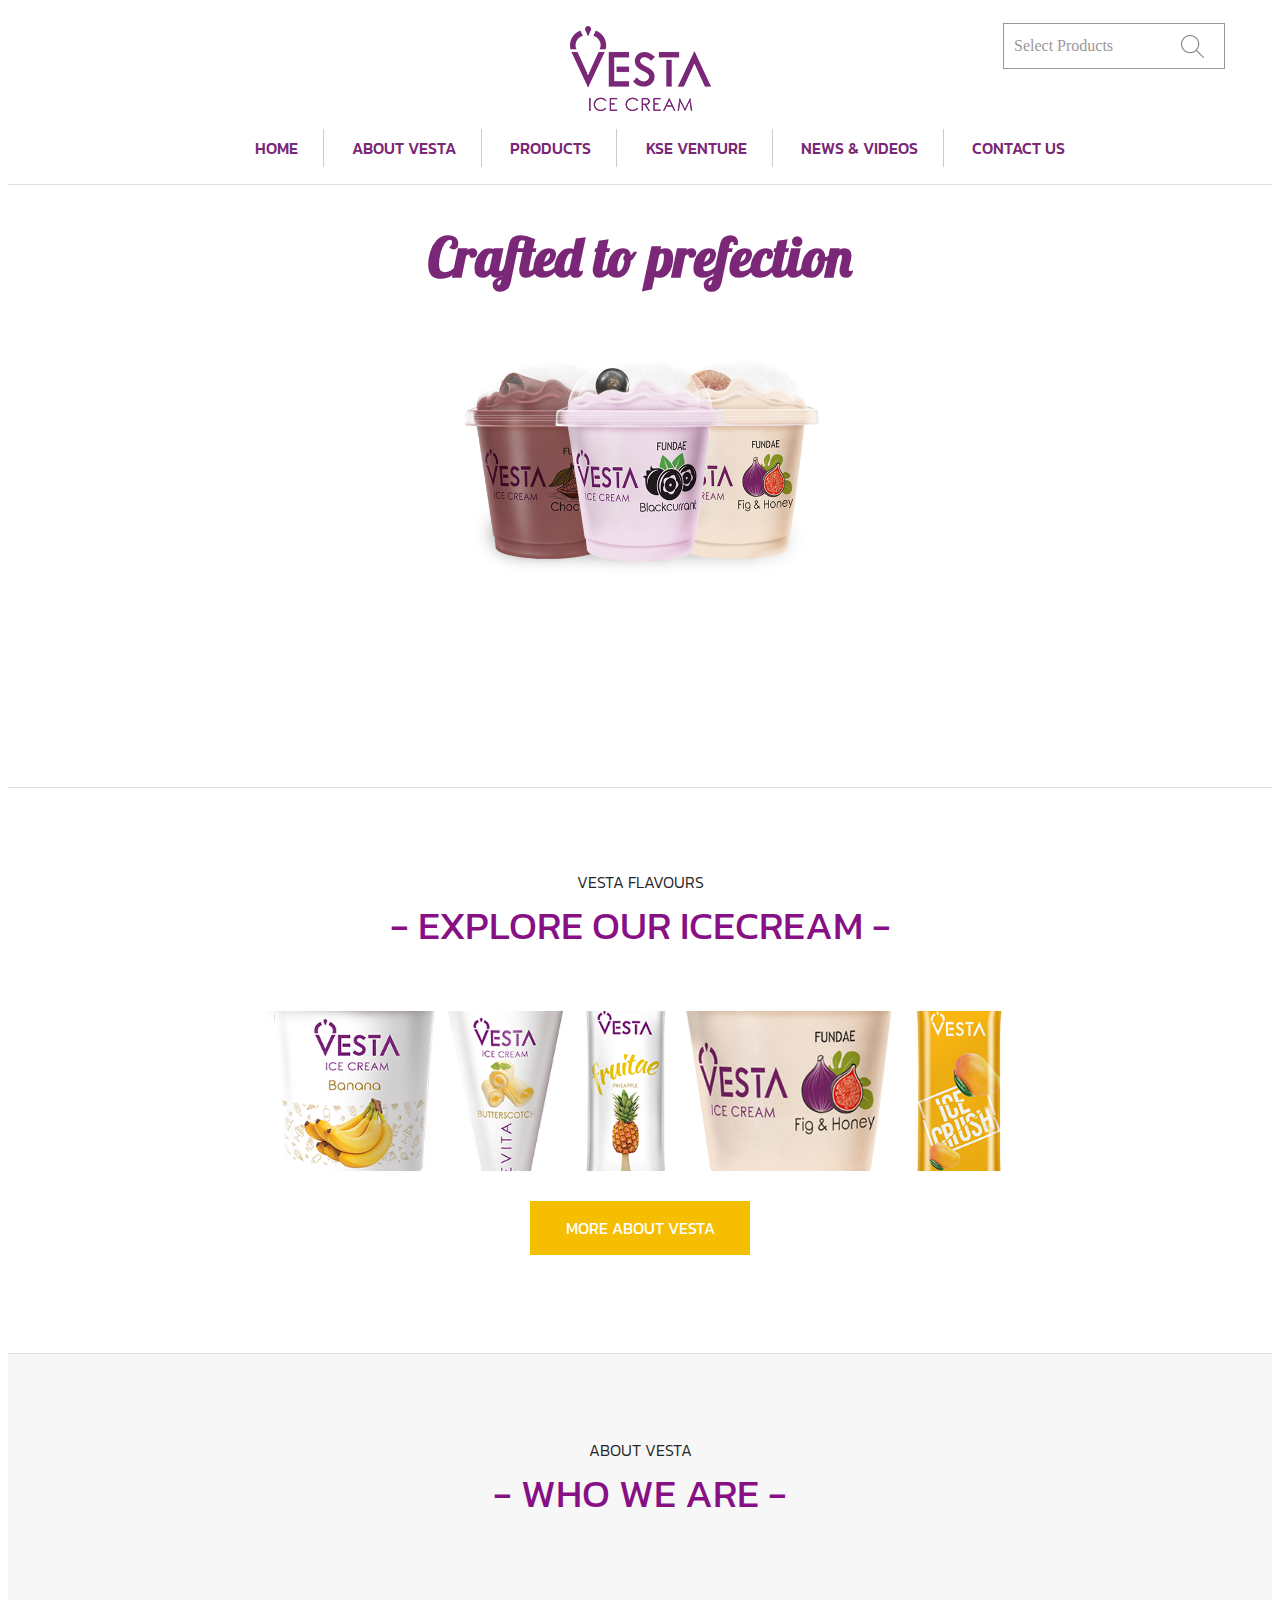
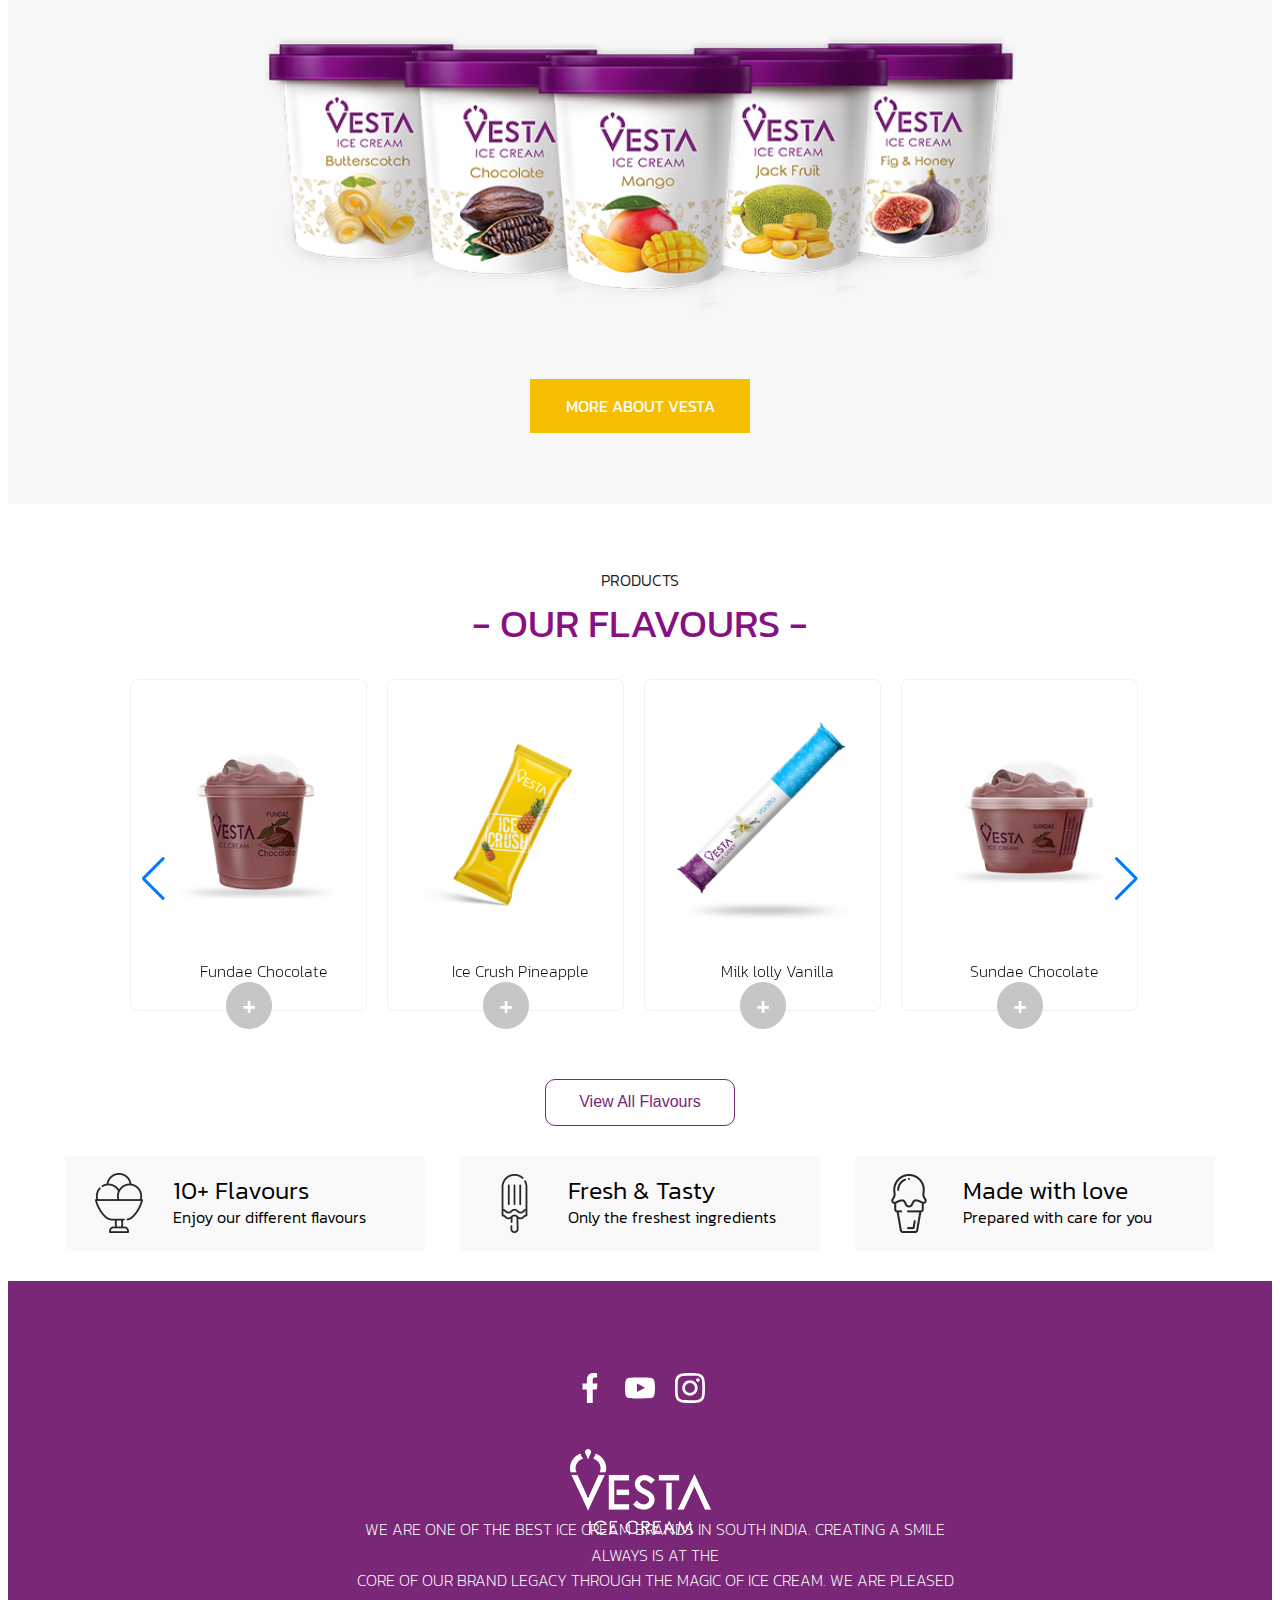
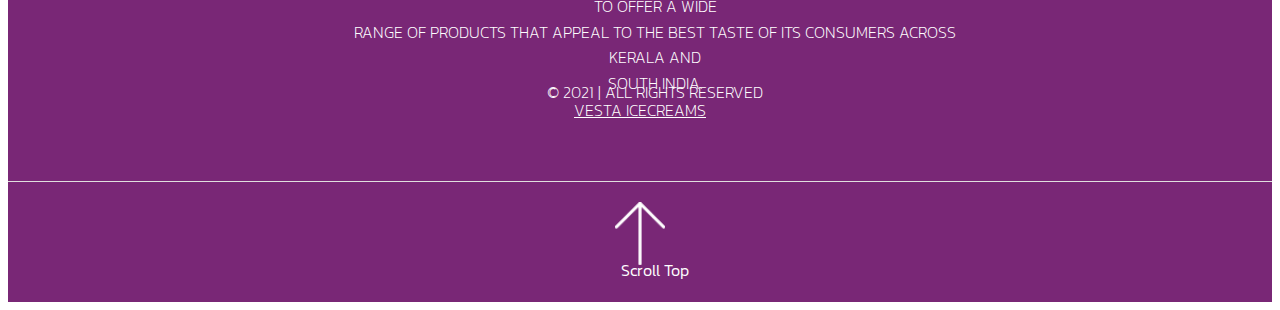
<file: index.html>
<!DOCTYPE html>
<html lang="en">
  <head>
    <meta charset="UTF-8" />
    <meta name="viewport" content="width=device-width, initial-scale=1.0" />
    <title>Vesta</title>
    <!-- Link Swiper's CSS -->
    <link
      rel="stylesheet"
      href="https://cdn.jsdelivr.net/npm/swiper@11/swiper-bundle.min.css"
    />

    <link rel="preconnect" href="https://fonts.googleapis.com" />
    <link rel="preconnect" href="https://fonts.gstatic.com" crossorigin />
    <link
      href="https://fonts.googleapis.com/css2?family=Kanit:ital,wght@0,100;0,200;0,300;0,400;0,500;0,600;0,700;0,800;0,900;1,100;1,200;1,300;1,400;1,500;1,600;1,700;1,800;1,900&display=swap"
      rel="stylesheet"
    />
    <link rel="preconnect" href="https://fonts.googleapis.com" />
    <link rel="preconnect" href="https://fonts.gstatic.com" crossorigin />
    <link
      href="https://fonts.googleapis.com/css2?family=Lobster&display=swap"
      rel="stylesheet"
    />
    <link rel="stylesheet" href="style.css  " />
  </head>
  <body>
    <!-- ===Header Section=== -->
    <div class="logo-section" id="header">
      <div class="container" id="top">
        <div class="row">
          <div></div>
          <div class="logo">
            <img src="assets/asset 0.png" alt="" />
          </div>
          <div class="search">
            <section class="searchbar">
              <label for="icecreams">Select Products </label>
              <img src="assets/asset 26.png" alt="" />
            </section>
          </div>
        </div>
        <div class="menurow">
          <div class="navigation">
            <ul class="navbar">
              <li>HOME</li>
              <li>ABOUT VESTA</li>
              <li>PRODUCTS</li>
              <li>KSE VENTURE</li>
              <li>NEWS & VIDEOS</li>
              <li>CONTACT US</li>
            </ul>
          </div>
        </div>
      </div>
    </div>
    <!-- ===Header Section Ends=== -->
    <!-- ===Hero Section=== -->
    <div class="hero">
      <div class="herodisplay">
        <div class="heroheader">
          <h1>Crafted to prefection</h1>
        </div>
        <div class="heroimage">
          <img src="assets/asset 3.png" alt="icecream" />
        </div>
      </div>
    </div>
    <!-- ===Hero Section Ends=== -->
    <!-- ===Explore Section=== -->
    <div class="explore">
      <div class="explorecontainer">
        <div class="explorehead">
          <h2>VESTA FLAVOURS</h2>
          <h1>- EXPLORE OUR ICECREAM -</h1>
        </div>
        <div class="exploreimg">
          <img src="assets/asset 4.png" alt="" />
          <button>MORE ABOUT VESTA</button>
        </div>
      </div>
    </div>
    <!-- ===Explore Section Ends=== -->
    <!-- ===Explore Section=== -->
    <div class="about about-main">
      <div class="aboutcontainer">
        <div class="abouthead">
          <h2>ABOUT VESTA</h2>
          <h1>- WHO WE ARE -</h1>
        </div>
        <div class="aboutimg">
          <img src="assets/asset 2.png" alt="" />
          <button>MORE ABOUT VESTA</button>
        </div>
      </div>
    </div>
    <!-- ===Explore Section Ends=== -->
    <!-- ===Swiper=== -->
    <div class="about about-product">
      <div class="aboutcontainer">
        <div class="abouthead">
          <h2>  PRODUCTS</h2>
          <h1>- OUR FLAVOURS -</h1>
        </div>
        <div class="swipercontainer">
           
          <div class="swiper mySwiper">
<div class="swiper-button-prev"></div>
  <div class="swiper-button-next"></div>
           
            <div class="swiper-wrapper">
              
                
              <div class="swiper-slide">
                <img src="assets/asset 6.png" alt="shake" />
                <p>Fundae Chocolate</p>
                <h3>+</h3>
              </div>
              <div class="swiper-slide">
                <img src="assets/asset 7.png" alt="mango bar" />
                <p>Ice Crush Pineapple</p>
                <h3>+</h3>
              </div>
              <div class="swiper-slide">
                <img src="assets/asset 8.png" alt="vanila" />
                <p>Milk lolly Vanilla</p>
                <h3>+</h3>
              </div>
              <div class="swiper-slide">
                <img src="assets/asset 9.png" alt="choco" />
                <p>Sundae Chocolate</p>
                <h3>+</h3>
              </div>
              <div class="swiper-slide">
                <img src="assets/asset 10.png" alt="choco" />
                <p>Banana 1l and 500ml</p>
                <h3>+</h3>
              </div>
              <div class="swiper-slide">
                <img src="assets/asset 11.png" alt="" />
                <p>Conevita Butterscotch</p>
                <h3>+</h3>
              </div>
              <div class="swiper-slide">
                <img src="assets/asset 12.png" alt="" />
                <p>Fruitae Strawberry</p>
                <h3>+</h3>
                 <!-- Add Arrows -->
         
            </div>
          </div>
        </div>
      </div>

      <div class="productbutton">
        <button>View All Flavours</button>
      </div>
    </div>

    <!-- ===Swiper Ends=== -->
    <div class="decription">
     
      <div class="decriptionbox">
        <img src="assets/asset 13.png" alt="" />
        <div>
          <h1>10+ Flavours</h1>
          <p>Enjoy our different flavours</p>
          
        </div>
      </div>
      <div class="decriptionbox"><img src="assets/asset 14.png" alt="" />
        <div>
          <h1>Fresh & Tasty</h1>
          <p>Only the freshest ingredients</p>
        </div></div>
      <div class="decriptionbox"><img src="assets/asset 15.png" alt="" />
        <div>
          <h1>Made with love</h1>
          <p>Prepared with care for you</p>
           
        </div></div>
        
    </div>
     <!-- ===Swiper End=== -->
      <!-- ===Footer=== -->
      <div class="footer">
        <div class="footer-icons">
          <img src="assets/facebook-176-svgrepo-com.svg" alt="">
        <img src="assets/youtube-168-svgrepo-com.svg" alt="">
        <img src="assets/instagram-167-svgrepo-com.svg" alt="">
      </div>
      <div class="footer-description">
        <img src="assets/logo-w.png" alt="vesta logo">
        <p>WE ARE ONE OF THE BEST ICE CREAM BRANDS IN SOUTH INDIA. CREATING A SMILE ALWAYS IS AT THE<br/>
           CORE OF OUR BRAND LEGACY THROUGH THE MAGIC OF ICE CREAM. WE ARE PLEASED TO OFFER A WIDE<br> RANGE OF PRODUCTS THAT APPEAL TO THE BEST TASTE OF ITS CONSUMERS ACROSS KERALA AND<br/> SOUTH INDIA.</p>
      <p class="copyright">© 2021 | ALL RIGHTS RESERVED</p>
      <a href="">VESTA ICECREAMS</a>
          </div>
      </div>
      <a href="#" class="scroll">
       <div class="scroll-elements">
        <img src="assets/asset 17.png" alt="">
        <p>Scroll Top</p>
       </div>
      </a>
    <script src="https://cdn.jsdelivr.net/npm/swiper@11/swiper-bundle.min.js"></script>
    <script src="index.js"></script>
  </body>
</html>
</file>
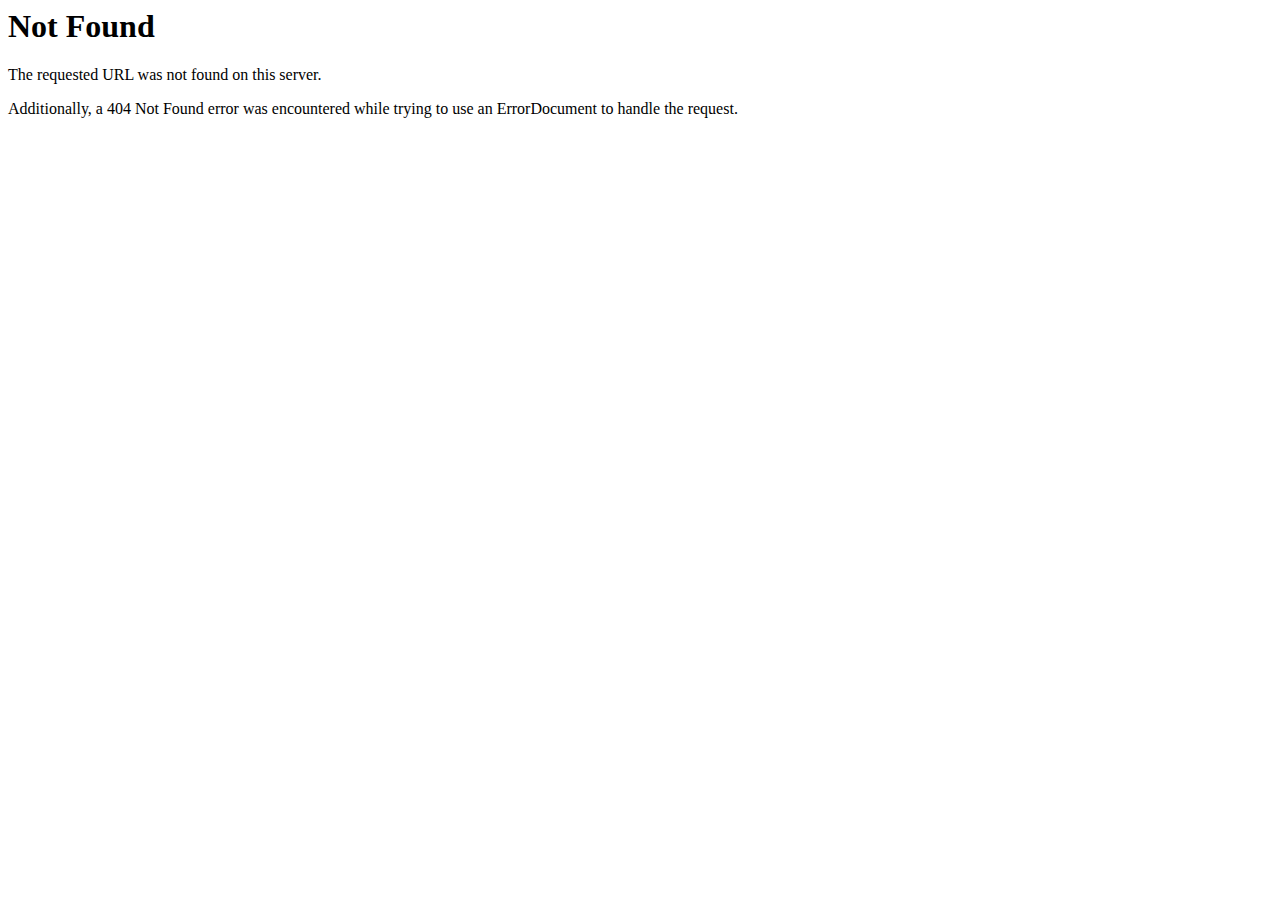
<file: assets/asset 27.html>
<!DOCTYPE HTML PUBLIC "-//IETF//DTD HTML 2.0//EN">
<html><head>
<title>404 Not Found</title>
</head><body>
<h1>Not Found</h1>
<p>The requested URL was not found on this server.</p>
<p>Additionally, a 404 Not Found
error was encountered while trying to use an ErrorDocument to handle the request.</p>
</body></html>
</file>
<file: style.css>
html {
  scroll-behavior: smooth;
}
body {
  font-family: Kanit;
}
.logo-section {
  position: relative;
  /* z-index: 5; */
  padding: 15px 0;
  border-bottom: 1px solid #e0dfdf;
  background-color: #fff;
  display: flex;
  align-items: center;
  justify-content: center;
}
.row {
  display: flex;
  align-items: center;
  justify-content: center;
  height: 90px;
  width: 1170px;
}
.row div {
  height: 90px;
  width: 3900px;
}
.logo {
  margin-left: auto;
  margin-right: auto;
  display: flex;
  align-items: center;
  justify-content: center;
}
.logo img {
}
.search {
  margin-left: auto;
  margin-bottom: auto;
  display: flex;
}
.searchbar {
  width: 200px;
  height: 44px;
  margin-left: auto;
  display: flex;
  align-items: center;
  justify-content: space-between;
  border: 1px solid #3a2e33;
  font-size: 1rem;
  font-weight: 400;
  line-height: 1.5;
  color: #3a2e33;
  opacity: 50%;
  font-family: ka;
  padding: 0 10px 0 10px;
}
.searchbar:hover {
  background-color: #792776;
  opacity: 100%;
  color: white;
}
/* Navigation Bar */

.menurow {
  height: 40px;
  width: 900px;
  margin-left: auto;
  margin-right: auto;
}
ul {
  list-style-type: none;
}
.navbar {
  display: flex;
  justify-content: space-between;
  align-items: center;
}
.navbar li {
  position: relative;
  text-transform: uppercase;
  /* border-right: 1px solid #ccc; */
  font-size: 16px;
  color: #792776;
  padding: 7px 25px;
  font-weight: 500;
  /* display: inline-block; */
}
.navbar li:hover {
  color: #230060;
}
.navbar li:not(:last-child) {
  border-right: 1px solid #ccc;
}

.hero {
  width: 100%;
  height: 565px;
  border-bottom: 1px solid #e0dfdf;
}
.herodisplay {
  height: 100%;
  width: 60%;

  margin-left: auto;
  margin-right: auto;
}
.heroheader {
  margin-left: auto;
}
.heroheader h1 {
  font-size: 55px;
  margin-left: auto;
  margin-right: auto;
  font-family: Lobster;
  color: #792776;
  text-align: center;
}
.heroimage img {
  display: block;
  margin-left: auto;
  margin-right: auto;
  width: 50%;
}
/* <!-- ===Hero Section Ends=== --> */
.explore {
  width: 100%;
  height: 565px;

  display: flex;
  align-items: center;
  justify-content: center;
  border-bottom: 1px solid #e0dfdf;
}
.explorecontainer {
  width: 1170px;
  height: 100%;

  display: flex;
  flex-direction: column;
  justify-content: center;
  align-items: center;
}
.explorehead {
  height: 125px;
  width: 100%;
  display: flex;
  flex-direction: column;
  justify-content: center;
  align-items: center;
}
.explorehead h1 {
  margin-top: auto;
  padding-bottom: 60px;
  font-size: 40px;
  color: #861084;
  font-family: "Kanit", sans-serif;
  font-weight: 400;
}
.explorehead h2 {
  text-transform: uppercase;
  color: #323232;
  font-weight: 400;
  margin-bottom: 0;
  font-size: 16px;
  font-family: "Kanit", sans-serif;
  color: #252525;
  font-weight: 300;
  line-height: 26px;
}

.exploreimg {
  display: flex;
  flex-direction: column;
}
.exploreimg img {
  width: 750px;
  height: 160px;
  transition: all 0.3s ease-in-out;
}
.exploreimg img:hover {
  transform: scale(1.1);
}

.exploreimg button {
  height: 54px;
  width: 220px;
  background-color: #f6be00;
  margin: 10px auto 0 auto;
  margin-top: 30px;
  border: 0;
  padding: 15px 35px;
  color: #fff;
  font-weight: 400;
  font-family: Kanit;
  font-size: 16px;
}
.exploreimg button:hover {
  color: black;
}

.about {
  width: 100%;
  min-height: 750px;

  display: flex;
  flex-direction: column;
  align-items: center;
  justify-content: center;
}
.about-main {
  background-color: #f7f7f7;
}
.about-product {
  margin-top: 50px;
}
.aboutcontainer {
  width: 1170px;
  height: 100%;
  display: flex;
  flex-direction: column;
  justify-content: center;
  align-items: center;
}
.abouthead {
  height: 125px;
  width: 100%;
  display: flex;
  flex-direction: column;
  justify-content: center;
  align-items: center;
}
.abouthead h1 {
  margin-top: auto;

  font-size: 40px;
  color: #861084;
  font-family: "Kanit", sans-serif;
  font-weight: 400;
}
.abouthead h2 {
  text-transform: uppercase;
  color: #323232;
  font-weight: 400;
  margin-bottom: 0;
  font-size: 16px;
  font-family: "Kanit", sans-serif;
  color: #252525;
  font-weight: 300;
  line-height: 26px;
}

.aboutimg {
  display: flex;
  flex-direction: column;
}
.aboutimg img {
  width: 750px;
  height: 400px;
}
.aboutimg button {
  height: 54px;
  width: 220px;
  background-color: #f6be00;
  margin: 10px auto 0 auto;
  margin-top: 30px;
  border: 0;
  padding: 15px 35px;
  color: #fff;
  font-weight: 400;
  font-family: Kanit;
  font-size: 16px;
}
.aboutimg button:hover {
  color: black;
}

/* ===Swiper=== */
.swipercontainer {
  width: 1150px;
  height: 400px;
}
.swiper {
  width: 1000px;
  height: 100%;
  padding-right: 20px;
}
.swiper-wrapper {
  width: 100%;
  height: 100%;
  margin-right: auto;
  margin-left: auto;
}

.swiper-slide {
  text-align: center;
  font-size: 18px;
  background: #fff;
  display: flex;
  flex-direction: column;
  justify-content: center;
  width: 280px;
  height: 330px;
  align-items: center;
  border: 1px solid rgba(128, 128, 128, 0.1);
  border-radius: 7px;
}
.swiper-wrapper {
  height: 300px;
}

.swiper-slide img {
  width: 250px;
  height: 250px;
  object-fit: cover;
  padding-top: 140px;
}
.swiper-slide p {
  font-size: 16px;
  font-weight: 200;
  padding-bottom: 30px;
}
.swiper-slide h3 {
  padding: 0px 15px 0px 15px;
  border-radius: 50%;
  color: #ffffff;
  font-size: 30px;
  font-weight: 400;
  border: 1px solid #c7c5c5;
  background-color: #c7c5c5;
  position: relative;
  bottom: 70px;
}
.swiper-slide h3:hover {
  background-color: #792776;
}
.productbutton button {
  width: 190px;
  height: 47px;
  border: 1px solid #792776;
  color: #792776;
  font-size: 16px;
  background-color: white;
  border-radius: 10px;
}
.productbutton button:hover {
  background-color: #792776;
  color: #ffffff;
}
/* ===Swiper=== */
.decription {
  height: 95px;
  width: 1150px;
  margin-left: auto;
  margin-right: auto;
  display: flex;
  justify-content: space-between;
  margin-top: 30px;
  padding-bottom: 30px;
  
}
.decriptionbox {
  width: 360px;
  height: 95px;
  display: flex;
  align-items: center;
transition: all 0.3s ease-in;
  background-color: #faf9f9;
}
.decriptionbox:hover {
  transform: scale(1.05);
}
.decriptionbox h1,
p {
  display: flex;
  flex-direction: column;
  justify-content: center;
  height: 10px;
  font-weight: 300;
  padding-left: 30px;
}
.decriptionbox h1 {
  font-size: 25px;
}
.decriptionbox img {
  padding-left: 30px;
}
/* footer */
.footer {
  width: 100%;
  height: 500px;
  background-color: #792776;
  border-bottom: 1px solid #e0dfdf;
}
.footer-icons {
  width: 70%;
  height: 95px;
  margin: 10px auto;
  display: flex;
  justify-content: center;
  align-items: center;
  padding-top: 50px;
}
.footer-icons img {
  height: 30px;
  padding: 0px 10px;
}
.footer-description {
  width: 50%;
  margin: 0 auto;
  display: flex;
  flex-direction: column;
  justify-content: center;
  align-items: center;
}
.footer-description p {
  text-align: center;
  color: #ffffff;
  line-height: 1.6;
  font-weight: 200;
}
.footer-description img {
  width: 150px;
  margin-bottom: 50px;
}

.footer-description .copyright {
  margin-top: 60px;
  margin-bottom: 0px;
}
.footer-description a {
  color: #ffffff;
  font-weight: 200;
  margin-bottom: 20px;
}
.scroll {
  width: 100%;
  height: 120px;
  background-color: #792776;
  text-decoration: none;
}
.scroll-elements {
  width: 20%;
  margin-left: auto;
  margin-right: auto;
  margin-top: 20px;
  display: flex;
  flex-direction: column;

  align-items: center;
}
.scroll-elements img {
  width: 50px;
}
.scroll-elements p {
  color: #fff;
  margin-top: 0;
}
</file>
